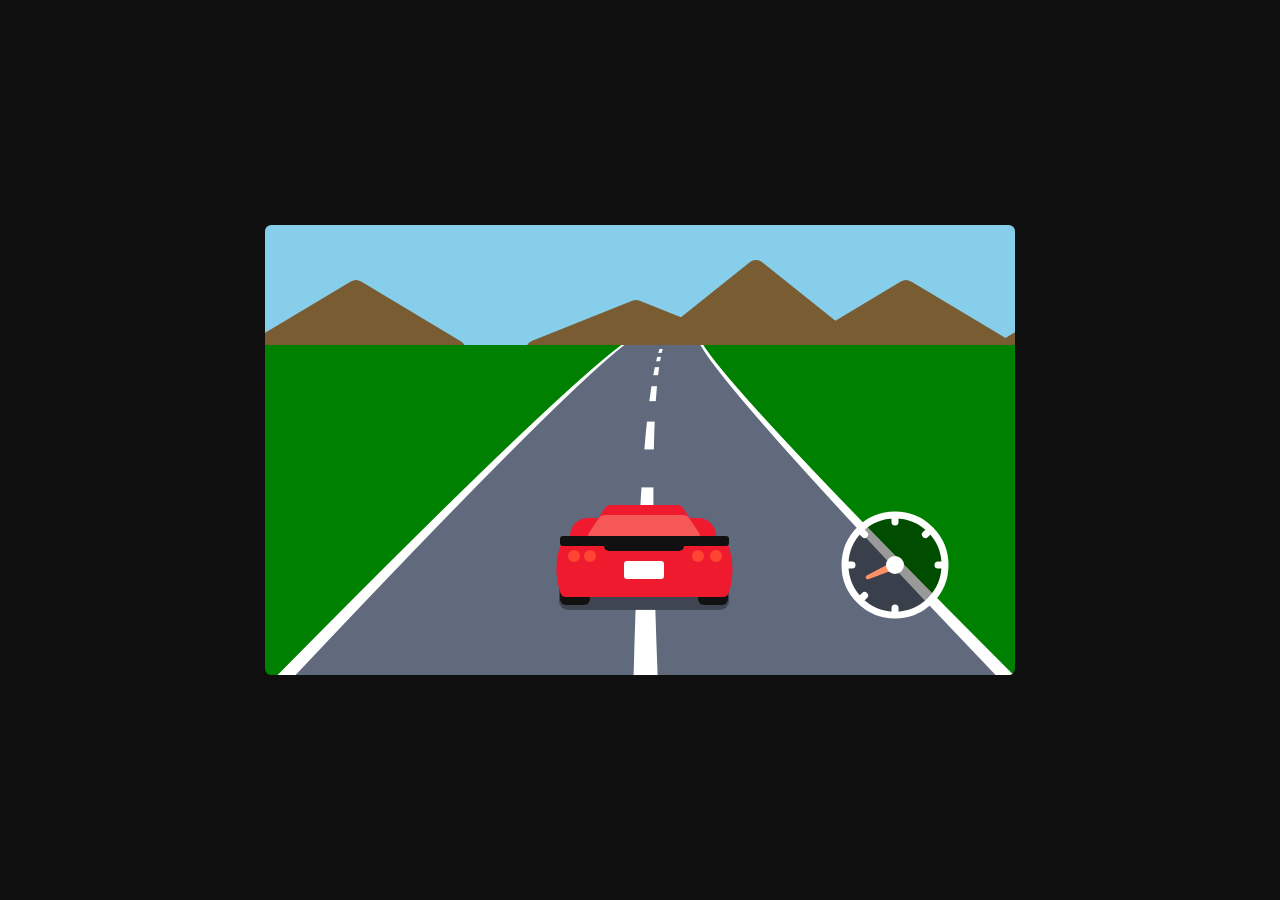
<file: index.html>
<!DOCTYPE html>
<html lang="en" >
<head>
  <meta charset="UTF-8">
  <title>Racing Game</title>
  <link rel="stylesheet" href="./style.css">

</head>
<body>
<canvas height="450" width="750"></canvas>
  <script  src="./script.js"></script>

</body>
</html>
</file>
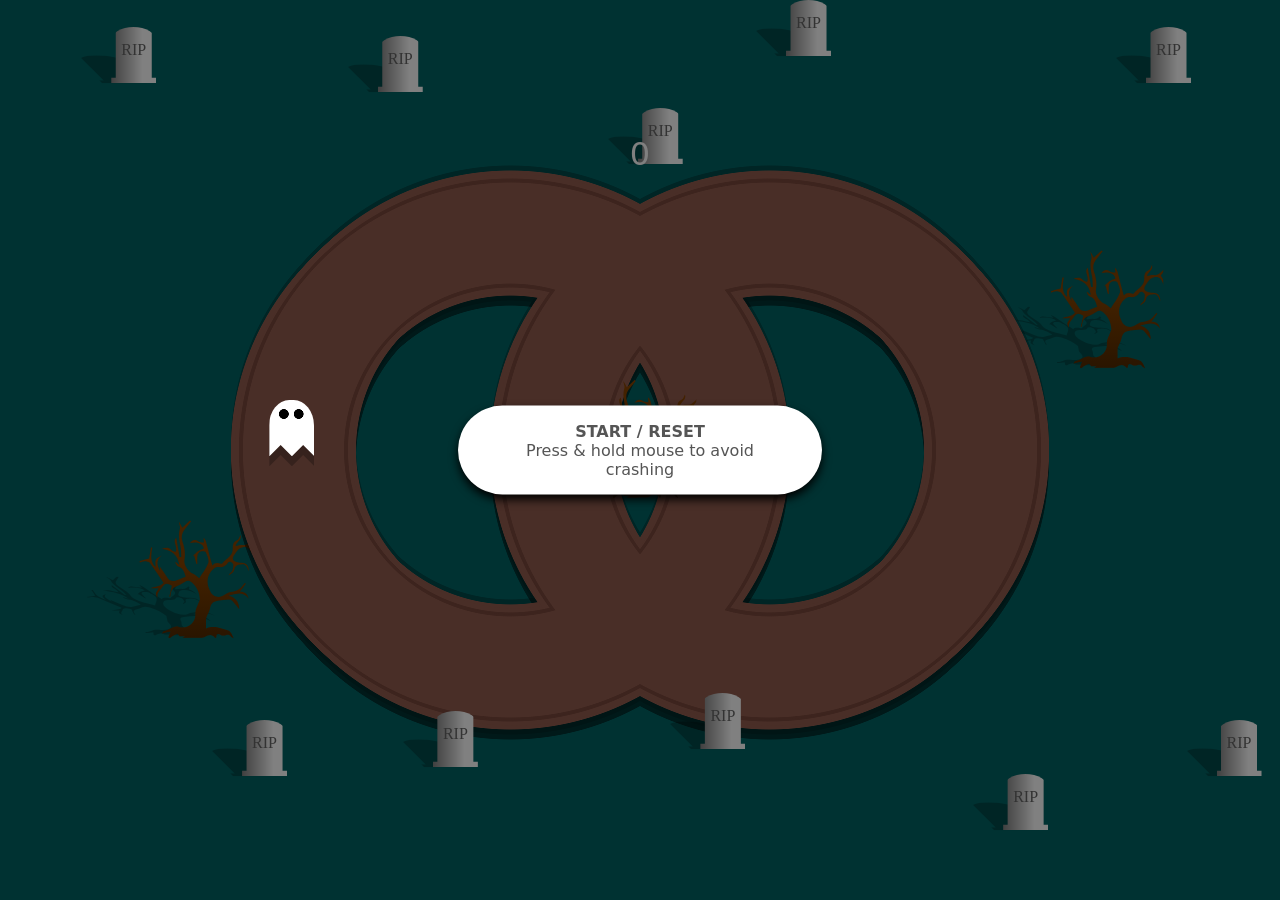
<file: Racing.html>
<!DOCTYPE html>
<html lang="en" >
<head>
  <meta charset="UTF-8">
  <title>Halloweem Racing Game</title>
  <link rel="stylesheet" href="./racing.style.css">

</head>
<body>
<div id='instructions'>
  <strong>START / RESET</strong><br>
  Press & hold mouse to avoid crashing
</div>
<div id='game_box'>
  <div id='laps_count'>0</div>
  <div class='track'></div>
  <div id='player' class='half'>
    <div id='playa'>
      <div id='car'></div>
    </div>
  </div>
  <div id='not_player' class='half'>
    <div id='not_playa'>
      <div id='witch' class='en_car'></div>
      <div id='pumpkin' class='en_car'></div>
      <div id='bat' class='en_car'></div>
      <div id='spider' class='en_car'></div>
    </div>
  </div>
  <div id='tree-center' class='tree_for_real'></div>
  <div id='tree1' class='tree_for_real'></div>
  <div id='tree2' class='tree_for_real'></div>
</div>
  <script  src="./racing.script.js"></script>

</body>
</html>
</file>
<file: style.css>
body {
  background-color: #0F0F0F;
  margin: 0;
  display: flex;
  align-items: center;
  justify-content: center;
  min-height: 100vh;
}

canvas {
  border-radius: 0.4em;
}
</file>
<file: racing.style.css>
html {
  background:
    url("https://www.transparenttextures.com/patterns/asfalt-dark.png"),
    #003232;
  font-family: system-ui;
  --car-rot: rotate(0deg);
  --en-rot: rotate(0deg);
}

body:after {
  content: '';
  position: fixed;
  inset: 0;
  z-index: 9999;
  background-image: url(https://contentservice.mc.reyrey.net/image_v1.0.0/?id=730950b1-56e4-5312-8d79-4239da991f17&637974701857005217);
  background-position: 0 0;
  background-size: 1200px auto;
  background-repeat: repeat;
  font-family: system-ui;
  animation: clouds 25s linear infinite;
  pointer-events: none;
  filter: blur(3px);
}
@keyframes clouds {
  100% {
    background-position: 1200px 0;
  }
}

#instructions {
  background: white;
  color: #555;
  padding: 1rem 2rem;
  max-width: 300px;
  position: fixed;
  left: 50%;
  top: 50%;
  transform: translate(-50%,-50%);
  border-radius: 3rem;
  z-index: 2000;
  text-align: center;
  cursor: pointer;
  box-shadow: 0 5px 10px black;
}

#game_box {
  position: fixed;
  inset: 0;
  display: flex;
  flex-wrap: nowrap;
  flex-direction: row;
  justify-content: center;
  align-content: center;
  align-items: center;
}

.tree {
  position: absolute;
  width: 5vmin;
  aspect-ratio: 1/1.25;
  z-index: 999;
}
.tree:before {
  content:'';
  width: 100%;
  height: 100%;
  background: black;
  clip-path: polygon(10% 0%, 90% 0%, 90% 90%, 100% 90%, 100% 100%, 0% 100%, 0% 90%, 10% 90%);
  position: absolute;
  left: 0;
  top: 0;
  transform-origin: 50% 100%;
  transform: skewX(45deg) scaleY(.5) translateX(-20%);
  border-radius: 50% 50% 0 0 / 25% 25% 0 0;
  opacity: .25;
}
.tree:after {
  content:'RIP';
  width: 100%;
  height: 100%;
  background: 
    linear-gradient(to right, rgba(0,0,0,.5), transparent 70%),
    gray;
  clip-path: polygon(10% 0%, 90% 0%, 90% 90%, 100% 90%, 100% 100%, 0% 100%, 0% 90%, 10% 90%);
  position: absolute;
  left: 0;
  top: 0;
  border-radius: 50% 50% 0 0 / 25% 25% 0 0;
  text-align: center;
  line-height: 5vmin;
  font-family: serif;
  color: #333;
}

.tree_for_real {
  position: absolute;  
  width: 50vmin;
  aspect-ratio: 1/1.25;  
  transform: scale(.25);
  z-index: -1;
}

#tree-center {
  z-index: 999;
  transform: scale(.25) translate(-10%,-50%);
}
#tree1 {
  left: 10%;
  top: 50%;
  transform-origin: 0% 0%;
}
#tree2 {
  right: 10%;
  top: 20%;
  transform-origin: 100% 0%;
}
.tree_for_real:before {
  content:'';
  position: absolute;
  left: 5vmin;
  top: 50%;
  width: 100%;
  height: 100%;
  background: 
    black;
/*   z-index: 999; */
  transform-origin: 50% 100%;
  transform: skewX(45deg) scaleY(.5) translate(10%,-20%);
  opacity: .25;
  clip-path: path("M 125.77,445.04c-10.71,2.25-21.63,4.54-34.48,7.24,2.95-4.26,4.59-8.78,6.34-8.83,21.82-.55,36.57-24.03,61.13-17.17,35.47,9.92,68.73-16.1,65.87-53.89-1.03-13.7,8.25-28.18,12.89-42.29,1.69-5.12,5.4-10.32,5.04-15.24-1.94-26.04-11.58-48.72-31.92-66.06-9.13-7.78-18.29-8.82-28.94-2.26-11.09,6.83-22.63,13.18-34.58,18.31-18.25,7.83-21.29,23.75-22.81,40.97-1.39-.44-2.79-.88-4.18-1.32,3.44-14.12,6.87-28.24,10.43-42.85-20.5-12.76-27.55-11.65-41.24,9.56-7.56,11.72-21.69,20.98-15.44,38.74-10.91-15.92-10.9-16.02,4.27-38H45.81c17.57-8.52,38.79-6.09,50.98-22.12-18.43-27.31-35.79-54.27-54.77-80.03-3.52-4.78-13.55-6.28-20.64-6.46-6.56-.17-13.23,3.45-19.85,5.4-.51-1.76-1.02-3.52-1.53-5.28,12.93-3.42,25.85-6.84,39.5-10.45,2.15-13.19,4.68-28.68,7.21-44.17l5.6-.37c-4.61,27.85-10.95,56.06,13.28,78.77,0-10.18-2.93-21.12,.81-28.8,3.86-7.93,14.22-12.71,23.87-17.76-23.85,18.13-19.85,39-7.51,60.91v-16.13c10.03,14.66,20.44,27.91,28.65,42.42,8.31,14.7,20.3,17.62,34.49,13.42,13.37-3.95,26.12-10,39.95-15.45-5.57-17.55-9.08-34.56-29.38-41.31-5.45-1.81-8.79-9.97-13.09-15.22,.96-1.02,1.91-2.04,2.87-3.05,4.33,3.78,8.65,7.56,14.23,12.42-5.71-41.98-32.67-58.91-69.9-65.41,13.81-3.25,26.86-7.52,38.25,5.71,3.62,4.2,10.77,5.35,16.38,7.93,10.91-20.77-14.1-41.43,2.77-56.93,4.28,24.65,8.83,50.91,13.39,77.17,2.23-.17,4.46-.34,6.69-.51-.86-13.85-.17-28.02-2.9-41.49-4.92-24.29-10.45-47.8-2.54-72.91,2.36-7.5-3.82-17.7-4.03-27.93,4.52,8.23,9.05,16.47,13.72,24.98,9.84-9.18,20.61-19.24,31.39-29.29,1.35,1.4,2.71,2.79,4.06,4.19-7.38,9.07-14.28,18.58-22.23,27.11-15.27,16.39-19.26,35.08-12.17,55.91,7.9,23.2,12.02,46.14,7.35,71.04-3.71,19.77,16.1,47.35,34.65,55.77,7.77,3.53,14.21,9.99,24.69,17.62,11.88-19.2,28.14-38.54,35.97-60.85,4.29-12.22-4.53-29.88-10.07-44.06-1.21-3.11-14.39-4.08-20.62-1.91-5.36,1.86-11.3,9.14-12.31,14.86-1.94,10.95-.56,22.48-.56,33.77-1.29,.36-2.57,.73-3.86,1.09-2.88-10.5-5.76-21.01-8.94-32.61,1.14,0-1.21,0-4.7,0,6.98-6.63,12.69-13.55,19.82-18.38,6.82-4.62,15.12-7.07,23.5-10.8-1.7-18.81-25.73-29.49-55.38-21.58,9.11-12.56,19.58-15.52,32.6-7.91,1.74,1.01,3.35,2.59,5.21,2.98,5.94,1.23,11.97,2.03,17.96,2.99-.53-5.58-1.05-11.16-1.58-16.74,.59-.69,1.18-1.39,1.77-2.08,2.75,4.71,6.62,9.1,8.04,14.19,4.67,16.71,8.27,33.71,12.64,50.51,3.95,15.17,8.36,30.22,12.78,46.07,7.85-11.03,20.11-12.61,33.88-7.69,1.69,.6,4.97,.37,5.78-.74,14.21-19.5,42.87-28.78,42.07-58.87-.41-15.4,1.78-28.21,18.81-35.38,5.61-2.36,7.79-12.88,11.79-20.12,7.63,20.87-17.84,29.53-18.89,44.42,10.02-1.47,19.22-4.63,27.97-3.68,13.7,1.49,21.57-6.19,29.95-14.25,12.46-11.98,25.32-23.16,45.19-20.48-22.44,3.61-36.43,18.24-48.56,36.74,4.03,6.66,8.54,14.38,13.31,21.95,14.98,23.77,25.63,25.19,46.41,6.9-3.87,9.7-9.34,18.26-21.28,18.72-12.47,.48-24.8-1.17-29.55-15.49-6.08-18.34-16.33-30.24-37.56-24.94-5.53,1.38-11.42,4.27-15.41,8.22-5.65,5.59-9.67,12.83-14.44,19.32-12.15,16.54-9.65,25.32,9.88,32.28,4.56,1.62,9.9,1.99,14.78,1.6,19.95-1.6,32.46,10.45,31.87,33.2-1.85-3.42-3.14-5.33-3.97-7.42-4.27-10.68-9-20.97-23.23-19.33-13.89,1.6-27.09,2.25-30.92,21.46-1.84,9.22-12.94,16.58-22.7,22.8,1.8-3.02,2.86-7.27,5.51-8.85,13.15-7.85,11.89-21.55,13.39-33.55,.44-3.57-5.19-9.55-9.39-11.48-3.11-1.43-10.46,.53-12.38,3.38-9.5,14.04-21.39,20.01-38.56,17.32-5.2-.82-11.99,2.17-16.66,5.41-23.54,16.37-32.82,51.4-21.33,77.8,1.2,2.77,2.39,5.55,3.39,8.4,9.63,27.6,38.45,36.44,61.56,17.94,9.64-7.72,19.37-10.73,31.56-11.51,8.79-.56,18.37-4.99,25.55-10.4,8.63-6.51,15.08-15.89,22.48-24.03,1.17,.88,2.34,1.75,3.51,2.63-7.68,10.26-15.36,20.51-24.04,32.11,19.85-1.03,31.21,9.17,35.36,28.41-9.46-13.7-21.64-22.42-38.63-20.91-13.67,1.22-27.26,3.43-41.2,7.37,28.24,9.34,42.78,27.09,42.39,55.74-9.04-11.46-17.54-23.68-27.7-34.34-3.68-3.87-11.37-5.71-17.1-5.47-12.52,.53-25,2.69-37.41,4.72-23.39,3.83-30.32,11.32-35.84,34.22-2.25,9.35-7.3,18.02-11.05,27.01-1.32,3.18-3.56,6.36-3.67,9.6-.43,12.84-.18,25.69-.18,41.08,6.99-1.98,14.29-5.17,21.81-5.86,8.36-.77,17.16-.28,25.37,1.49,11.98,2.58,23.46,7.42,35.42,10.14,16.37,3.73,20.63,16.67,27.73,33.35-5.74-3.32-8.84-4.04-9.93-5.93-5.43-9.41-12.91-9.18-22.15-6.76-5.5,1.44-12.3,1.8-17.47-.13-17.74-6.64-17.56-7.11-20.28,10.4-1.47,.08-3.85,.82-4.34,.16-12.96-17.38-26.79-11.25-42-3.03-6.08,3.29-14.56,2.76-21.96,2.87-21.6,.33-43.2,.12-67.06,.12,3.78-2.27,5.53-3.32,10.87-6.53h-21.44c-3.25-3.82-6.77-10.22-8.65-9.77-6.82,1.64-13.3,5.2-19.48,8.78-4.52,2.61-8.36,6.4-12.5,9.66-1.52-1.29-3.04-2.57-4.56-3.86,3.01-7.39,6.02-14.79,9.37-23.03 Z");
}
.tree_for_real:after {
  content:'';
  position: absolute;
  left: 5vmin;
  top: 50%;
  width: 100%;
  height: 100%;
  background: 
    linear-gradient(to top, rgba(0,0,0,.5), transparent 70%),
    #420;
  clip-path: path("M 125.77,445.04c-10.71,2.25-21.63,4.54-34.48,7.24,2.95-4.26,4.59-8.78,6.34-8.83,21.82-.55,36.57-24.03,61.13-17.17,35.47,9.92,68.73-16.1,65.87-53.89-1.03-13.7,8.25-28.18,12.89-42.29,1.69-5.12,5.4-10.32,5.04-15.24-1.94-26.04-11.58-48.72-31.92-66.06-9.13-7.78-18.29-8.82-28.94-2.26-11.09,6.83-22.63,13.18-34.58,18.31-18.25,7.83-21.29,23.75-22.81,40.97-1.39-.44-2.79-.88-4.18-1.32,3.44-14.12,6.87-28.24,10.43-42.85-20.5-12.76-27.55-11.65-41.24,9.56-7.56,11.72-21.69,20.98-15.44,38.74-10.91-15.92-10.9-16.02,4.27-38H45.81c17.57-8.52,38.79-6.09,50.98-22.12-18.43-27.31-35.79-54.27-54.77-80.03-3.52-4.78-13.55-6.28-20.64-6.46-6.56-.17-13.23,3.45-19.85,5.4-.51-1.76-1.02-3.52-1.53-5.28,12.93-3.42,25.85-6.84,39.5-10.45,2.15-13.19,4.68-28.68,7.21-44.17l5.6-.37c-4.61,27.85-10.95,56.06,13.28,78.77,0-10.18-2.93-21.12,.81-28.8,3.86-7.93,14.22-12.71,23.87-17.76-23.85,18.13-19.85,39-7.51,60.91v-16.13c10.03,14.66,20.44,27.91,28.65,42.42,8.31,14.7,20.3,17.62,34.49,13.42,13.37-3.95,26.12-10,39.95-15.45-5.57-17.55-9.08-34.56-29.38-41.31-5.45-1.81-8.79-9.97-13.09-15.22,.96-1.02,1.91-2.04,2.87-3.05,4.33,3.78,8.65,7.56,14.23,12.42-5.71-41.98-32.67-58.91-69.9-65.41,13.81-3.25,26.86-7.52,38.25,5.71,3.62,4.2,10.77,5.35,16.38,7.93,10.91-20.77-14.1-41.43,2.77-56.93,4.28,24.65,8.83,50.91,13.39,77.17,2.23-.17,4.46-.34,6.69-.51-.86-13.85-.17-28.02-2.9-41.49-4.92-24.29-10.45-47.8-2.54-72.91,2.36-7.5-3.82-17.7-4.03-27.93,4.52,8.23,9.05,16.47,13.72,24.98,9.84-9.18,20.61-19.24,31.39-29.29,1.35,1.4,2.71,2.79,4.06,4.19-7.38,9.07-14.28,18.58-22.23,27.11-15.27,16.39-19.26,35.08-12.17,55.91,7.9,23.2,12.02,46.14,7.35,71.04-3.71,19.77,16.1,47.35,34.65,55.77,7.77,3.53,14.21,9.99,24.69,17.62,11.88-19.2,28.14-38.54,35.97-60.85,4.29-12.22-4.53-29.88-10.07-44.06-1.21-3.11-14.39-4.08-20.62-1.91-5.36,1.86-11.3,9.14-12.31,14.86-1.94,10.95-.56,22.48-.56,33.77-1.29,.36-2.57,.73-3.86,1.09-2.88-10.5-5.76-21.01-8.94-32.61,1.14,0-1.21,0-4.7,0,6.98-6.63,12.69-13.55,19.82-18.38,6.82-4.62,15.12-7.07,23.5-10.8-1.7-18.81-25.73-29.49-55.38-21.58,9.11-12.56,19.58-15.52,32.6-7.91,1.74,1.01,3.35,2.59,5.21,2.98,5.94,1.23,11.97,2.03,17.96,2.99-.53-5.58-1.05-11.16-1.58-16.74,.59-.69,1.18-1.39,1.77-2.08,2.75,4.71,6.62,9.1,8.04,14.19,4.67,16.71,8.27,33.71,12.64,50.51,3.95,15.17,8.36,30.22,12.78,46.07,7.85-11.03,20.11-12.61,33.88-7.69,1.69,.6,4.97,.37,5.78-.74,14.21-19.5,42.87-28.78,42.07-58.87-.41-15.4,1.78-28.21,18.81-35.38,5.61-2.36,7.79-12.88,11.79-20.12,7.63,20.87-17.84,29.53-18.89,44.42,10.02-1.47,19.22-4.63,27.97-3.68,13.7,1.49,21.57-6.19,29.95-14.25,12.46-11.98,25.32-23.16,45.19-20.48-22.44,3.61-36.43,18.24-48.56,36.74,4.03,6.66,8.54,14.38,13.31,21.95,14.98,23.77,25.63,25.19,46.41,6.9-3.87,9.7-9.34,18.26-21.28,18.72-12.47,.48-24.8-1.17-29.55-15.49-6.08-18.34-16.33-30.24-37.56-24.94-5.53,1.38-11.42,4.27-15.41,8.22-5.65,5.59-9.67,12.83-14.44,19.32-12.15,16.54-9.65,25.32,9.88,32.28,4.56,1.62,9.9,1.99,14.78,1.6,19.95-1.6,32.46,10.45,31.87,33.2-1.85-3.42-3.14-5.33-3.97-7.42-4.27-10.68-9-20.97-23.23-19.33-13.89,1.6-27.09,2.25-30.92,21.46-1.84,9.22-12.94,16.58-22.7,22.8,1.8-3.02,2.86-7.27,5.51-8.85,13.15-7.85,11.89-21.55,13.39-33.55,.44-3.57-5.19-9.55-9.39-11.48-3.11-1.43-10.46,.53-12.38,3.38-9.5,14.04-21.39,20.01-38.56,17.32-5.2-.82-11.99,2.17-16.66,5.41-23.54,16.37-32.82,51.4-21.33,77.8,1.2,2.77,2.39,5.55,3.39,8.4,9.63,27.6,38.45,36.44,61.56,17.94,9.64-7.72,19.37-10.73,31.56-11.51,8.79-.56,18.37-4.99,25.55-10.4,8.63-6.51,15.08-15.89,22.48-24.03,1.17,.88,2.34,1.75,3.51,2.63-7.68,10.26-15.36,20.51-24.04,32.11,19.85-1.03,31.21,9.17,35.36,28.41-9.46-13.7-21.64-22.42-38.63-20.91-13.67,1.22-27.26,3.43-41.2,7.37,28.24,9.34,42.78,27.09,42.39,55.74-9.04-11.46-17.54-23.68-27.7-34.34-3.68-3.87-11.37-5.71-17.1-5.47-12.52,.53-25,2.69-37.41,4.72-23.39,3.83-30.32,11.32-35.84,34.22-2.25,9.35-7.3,18.02-11.05,27.01-1.32,3.18-3.56,6.36-3.67,9.6-.43,12.84-.18,25.69-.18,41.08,6.99-1.98,14.29-5.17,21.81-5.86,8.36-.77,17.16-.28,25.37,1.49,11.98,2.58,23.46,7.42,35.42,10.14,16.37,3.73,20.63,16.67,27.73,33.35-5.74-3.32-8.84-4.04-9.93-5.93-5.43-9.41-12.91-9.18-22.15-6.76-5.5,1.44-12.3,1.8-17.47-.13-17.74-6.64-17.56-7.11-20.28,10.4-1.47,.08-3.85,.82-4.34,.16-12.96-17.38-26.79-11.25-42-3.03-6.08,3.29-14.56,2.76-21.96,2.87-21.6,.33-43.2,.12-67.06,.12,3.78-2.27,5.53-3.32,10.87-6.53h-21.44c-3.25-3.82-6.77-10.22-8.65-9.77-6.82,1.64-13.3,5.2-19.48,8.78-4.52,2.61-8.36,6.4-12.5,9.66-1.52-1.29-3.04-2.57-4.56-3.86,3.01-7.39,6.02-14.79,9.37-23.03 Z");
}

#laps_count {
  position: fixed;
  left: 50%;
  top: 15%;
  transform: translateX(-50%);
  color: gray;
  font-size: 2rem;
  font-family: system-ui;
  z-index: 1000;
}

.track {
  width: 120vmin;
  aspect-ratio: 2/1;
  position: absolute;
  /*   outline: 1px solid red; */
  background: 
    radial-gradient(circle at 38% 50%, transparent 23%, #492e27 23.1% 37%, transparent 37.1%),
    radial-gradient(circle at 62% 50%, transparent 23%, #492e27 23.1% 37%, transparent 37.1%);
  background-repeat: no-repeat;
  filter: 
    drop-shadow(2px 2px #3d241e)
    drop-shadow(-2px 2px #3d241e)
    drop-shadow(2px -2px #3d241e)
    drop-shadow(-2px -2px #3d241e)
    drop-shadow(4px 4px #492e27)
    drop-shadow(-4px 4px #492e27)
    drop-shadow(4px -4px #492e27)
    drop-shadow(-4px -4px #492e27)
    drop-shadow(0 10px rgba(0,0,0,.5))
    drop-shadow(0 -5px rgba(0,0,0,.25));
}

.half {
  width: 60vmin;
  aspect-ratio: 1/1;
  position: relative;
}

#playa,
#not_playa {
  width: 80%;
  aspect-ratio: 1/1;
  /*   outline: 1px solid red; */
  position: absolute;
  left: 36%;
  top: 10%;
  transform: var(--car-rot);
  z-index: 100;
}

#not_playa {
  left: -16%;
  transform: var(--en-rot);
  animation: en_cars 3s linear infinite;
}
@keyframes en_cars {
  100% { transform: rotate(360deg); }
}

#car,
.en_car {
  width: 5vmin;
  aspect-ratio: 1/1.25;
  position: absolute;
  top: calc(50% - 50px);
  left: -25px;
  /*   filter: drop-shadow(5px 5px rgba(0,0,0,.25)); */
}

#car {
  filter: drop-shadow(0 10px rgba(0,0,0,.25));
}
#car:after {
  content: '';
  width: 100%;
  height: 100%;
  background-color: white;
  background-image: 
    radial-gradient(circle at 33% 25%, black 9%, transparent 10%),
    radial-gradient(circle at 66% 25%, black 9%, transparent 10%);
  border-radius: 45% 45% 0 0;
  position: absolute;
  left: 0;
  top: 0;
  clip-path: polygon(0% 0%, 100% 0%, 100% 100%, 75% 80%, 50% 100%, 25% 80%, 0% 100%)
}

.en_car:nth-child(1) {
  display: none;
  filter: drop-shadow(0px 10px rgba(0,0,0,.25));
}
.en_car:nth-child(1):before {
  content:'';
  width: 100%;
  height: 160%;
  background: 
    linear-gradient(to top, goldenrod 40%, saddlebrown 40%);
  position: absolute;
  left: 0;
  top: -20%;
  clip-path: polygon(45% 0%, 55% 0%, 55% 60%, 75% 100%, 62.5% 90%, 50% 100%, 37.5% 90%, 25% 100%, 45% 60%);  
}
.en_car:nth-child(1):after {
  content:'';
  width: 100%;
  height: 100%;
  background:
    radial-gradient(40% 20% at 48% 18%, black 50%, transparent 50%),
    radial-gradient(40% 25% at 50% 20%, indigo 50%, transparent 50%),
    radial-gradient(100% 50% at 50% 25%, black 50%, transparent 50%),
    conic-gradient(at 50% 25%, transparent 150deg, black 150deg 210deg, transparent 210deg);
  background-size: 100% 100%, 100% 100%, 100% 100%, 100% 100%;
  background-repeat: no-repeat;
  background-position: 0 0, 0 0, 0 0, 50% 50%;
  position: absolute;
  left: 0;
  top: 0;
}
.en_car:nth-child(1) {

}
#pumpkin {
  display: none; 
  aspect-ratio: 1/1;
  background:
    radial-gradient(circle at 33% 35%, black 7%, transparent 7%),
    radial-gradient(circle at 66% 35%, black 7%, transparent 7%),
    radial-gradient(circle at 50% 50%, black 7%, transparent 7%),
    radial-gradient(75% 15% at 50% 75%, black 33%, transparent 33%),
    radial-gradient(50% 90% at 25% 55%, darkorange 50%, transparent 50%),
    radial-gradient(50% 90% at 50% 55%, darkorange 50%, transparent 50%),
    radial-gradient(50% 90% at 75% 55%, darkorange 50%, transparent 50%),
    radial-gradient(25% 50% at 50% 0%, saddlebrown 50%, transparent 50%);
  left: calc(100% - 25px);
  animation: pumpkin 1s linear infinite;
  filter: drop-shadow(0 0 5px rgba(0,0,0,.75));
}
@keyframes pumpkin {
  100% { transform: rotate(-360deg); }
}
.en_car:nth-child(3) {
  display: none;
  aspect-ratio: 1/1;
  top: -2.5vmin;
  left: calc(50% - 2.5vmin);
  filter: drop-shadow(-10px 0px rgba(0,0,0,.25));
}
.en_car:nth-child(3):after {
  content: '';
  width: 60%;
  height: 140%;
  position: absolute;
  left: 20%;
  top: -20%;
  /*   display: none;  */
  background: black;
  clip-path: polygon(100% 0%, 100% 33%, 80% 38%, 80% 42%, 100% 42%, 90% 45%, 90% 55%, 100% 58%, 80% 58%, 80% 62%, 100% 67%, 100% 100%, 70% 85%, 40% 80%, 40% 60%, 0% 50%, 40% 40%, 40% 20%, 70% 15%);
}

.en_car:nth-child(4) {
  display: none; 
  background: 
    radial-gradient(circle at 40% 33%, beige 10%, transparent 13%),
    radial-gradient(circle at 50% 50%, rgba(0,0,0,.75) 25%, red 26% 40%,
      transparent 41%), beige;
  aspect-ratio: 1/1;
  top: calc(100% - 25px);
  left: calc(50% - 25px);
  border-radius: 50%;
  filter: drop-shadow(0 0 5px rgba(0,0,0,.75));
  animation: pumpkin 1s linear infinite;
}
</file>
